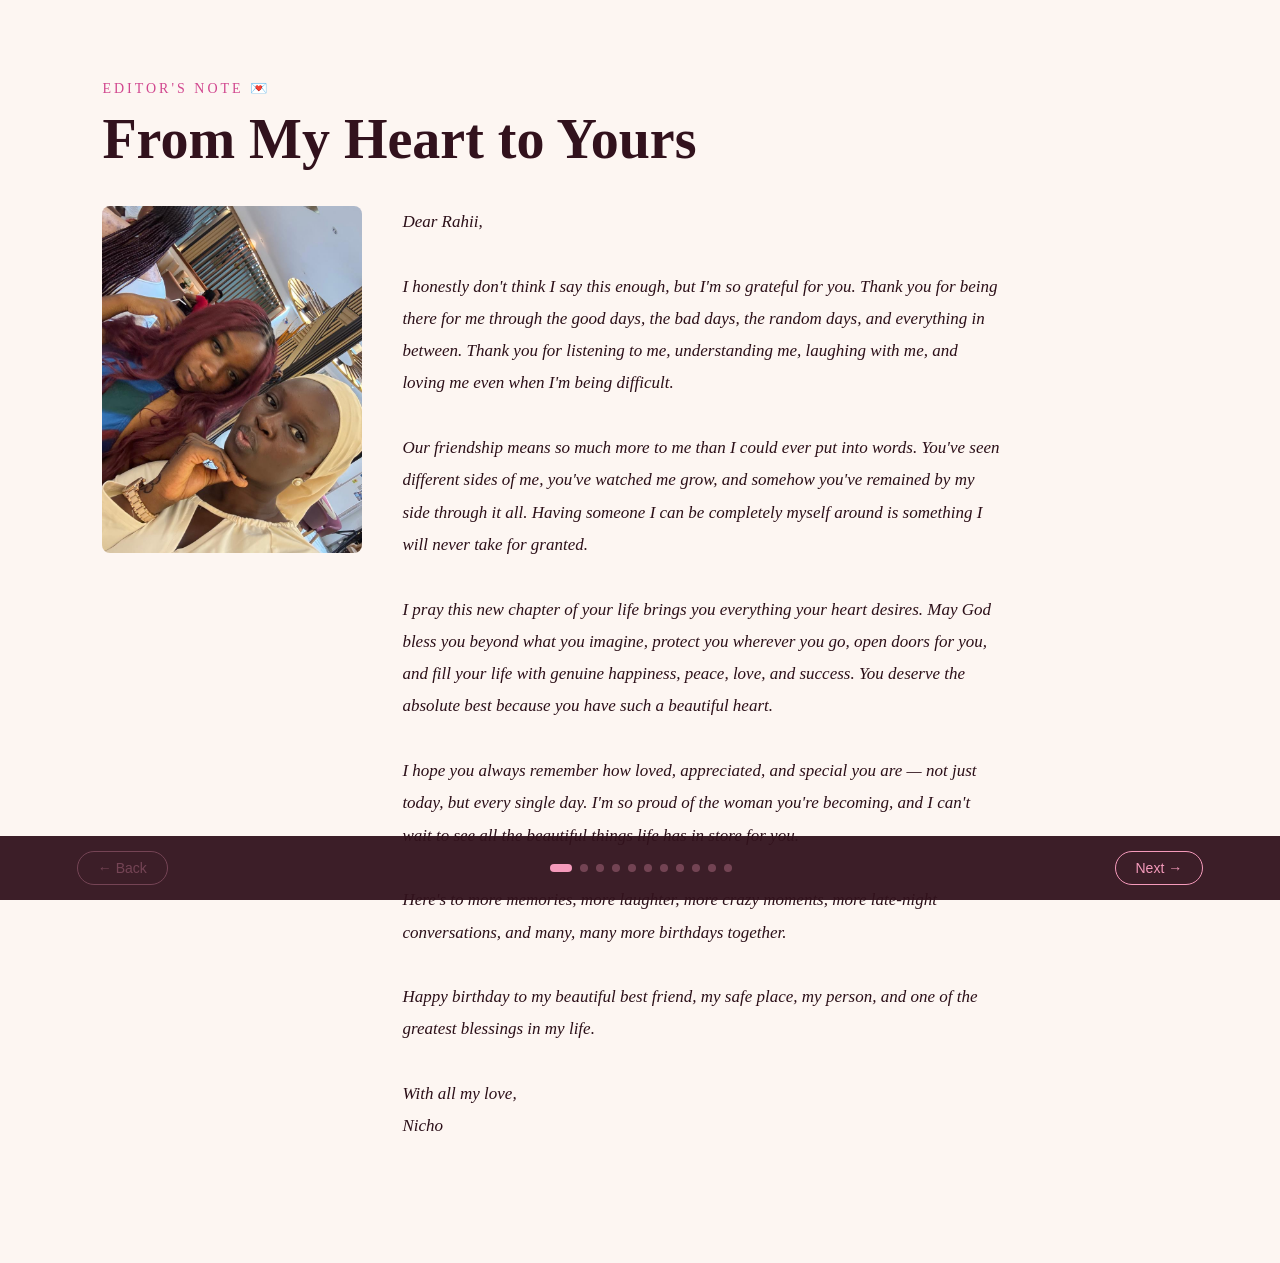
<file: magazine.html>
<!DOCTYPE html>
<html lang="en">
<head>
<meta charset="UTF-8">
<meta name="viewport" content="width=device-width, initial-scale=1.0">
<title>RAHII's Birthday Magazine</title>
<link rel="stylesheet" href="magazine.css">
</head>
<body>

<div class="magazine-wrapper">

    <!-- ============ PAGE 1 — EDITOR'S NOTE ============ -->
    <section class="page active" id="page-1">
        <div class="page-label">Editor's Note 💌</div>
        <h1 class="page-title">From My Heart to Yours</h1>

        <div class="editor-content">
            <img src="./images/editor-note.jpg" alt="us together" class="editor-photo">

            <p class="letter-text">
                Dear Rahii,<br><br>
                I honestly don't think I say this enough, but I'm so
                grateful for you. Thank you for being there for me
                through the good days, the bad days, the random days,
                and everything in between. Thank you for listening to
                me, understanding me, laughing with me, and loving me
                even when I'm being difficult.<br><br>

                Our friendship means so much more to me than I could
                ever put into words. You've seen different sides of
                me, you've watched me grow, and somehow you've
                remained by my side through it all. Having someone I
                can be completely myself around is something I will
                never take for granted.<br><br>

                I pray this new chapter of your life brings you
                everything your heart desires. May God bless you
                beyond what you imagine, protect you wherever you go,
                open doors for you, and fill your life with genuine
                happiness, peace, love, and success. You deserve the
                absolute best because you have such a beautiful
                heart.<br><br>

                I hope you always remember how loved, appreciated,
                and special you are — not just today, but every
                single day. I'm so proud of the woman you're
                becoming, and I can't wait to see all the beautiful
                things life has in store for you.<br><br>

                Here's to more memories, more laughter, more crazy
                moments, more late-night conversations, and many,
                many more birthdays together.<br><br>

                Happy birthday to my beautiful best friend, my safe
                place, my person, and one of the greatest blessings
                in my life.<br><br>

                With all my love,<br>
                Nicho
            </p>
        </div>
    </section>


    <!-- ============ PAGE 2 — COVER STORY ============ -->
    <section class="page" id="page-2">
        <div class="page-label">Cover Story ✨</div>
        <h1 class="page-title">Meet the Birthday Girl</h1>

        <div class="cover-story-layout">

            <div class="cover-story-content">
                <p>
                    Where do I even start? 🙈
                </p>

                <p>
                    Rahina was born and raised in Damongo, in the
                    Savannah Region — and she carries that origin
                    with quiet pride. Standing tall at 5'10", with
                    dark, smooth skin that seems to glow and is 
                    impossible to miss in any room,is a proud Muslim 
                    and beautiful hijabi. But it's not just her presence
                    that draws people in — it's her voice. She speaks her
                    mind freely, boldly, without apology, and somehow 
                    always says exactlywhat needs to be said.
                </p>

                <p>
                    She's currently studying Computer Engineering —
                    a program that's anything but easy — and watching
                    her push through it has been one of the proudest
                    things to witness. There was a time I saw her
                    hometown through a narrow lens, until she opened
                    up and shared stories that completely changed how
                    I saw where she came from, and honestly, how I
                    saw her too.
                </p>

                <p>
                    She's a lover of books, a fearless experimenter
                    in the kitchen, and somehow the only person whose
                    jokes are funny <em>because</em> they're NOT FUNNY
                    — though don't tell her that, she still thinks
                    she's hilarious. She mothers everyone around her,
                    pushes people to be braver, and once she sets her
                    mind on something, nothing short of the universe
                    itself can stop her.
                </p>




                <ul class="fact-list">
                    <li><strong>Known for:</strong> speaking her mind boldly, no filter required</li>
                    <li><strong>Superpower:</strong> making you feel loved and looked after, always</li>
                    <li><strong>Signature move:</strong> telling a joke that isn't funny — and insisting it is</li>
                    <li><strong>Loves:</strong> a good book, a new recipe, and getting exactly what she sets her mind to</li>
                </ul>
            </div>

            <div class="cover-photo-grid">
                <img src="./images/story1.jpg" alt="Rahina" class="cs-photo cs-photo-large">
                <img src="./images/story2.jpg" alt="Rahina" class="cs-photo">
                <img src="./images/story3.jpg" alt="Rahina" class="cs-photo">
            </div>

        </div>
    </section>

<!-- ============ PAGE 3 — PHOTO SPREAD ============ -->
    <section class="page" id="page-3">
        <div class="page-label">Photo Spread 📸</div>
        <h1 class="page-title">Us, Through the Years</h1>

        <div class="photo-spread-grid">
            <img src="./images/spread1.jpg" alt="memory 1" class="spread-photo spread-photo-large">
            <img src="./images/spread2.jpg" alt="memory 2" class="spread-photo">
            <img src="./images/spread3.jpg" alt="memory 3" class="spread-photo">
            <img src="./images/spread4.jpg" alt="memory 4" class="spread-photo">
            <img src="./images/spread5.jpg" alt="memory 5" class="spread-photo">
            <img src="./images/spread6.jpg" alt="memory 6" class="spread-photo">
        </div>
    </section>
    
    <!-- ============ PAGE 4 — 10 THINGS I LOVE ABOUT YOU ============ -->
    <section class="page" id="page-4">
        <div class="page-label">10 Things I Love About You 💕</div>
        <h1 class="page-title">The List</h1>

       <ol class="love-list">
    <li>Your smile — the kind that makes a whole room feel warmer</li>
    <li>Your complexion, smooth and glowing like nothing else</li>
    <li>How bold and confident you are, without ever apologizing for it</li>
    <li>Your love for books, and the way you talk about them like old friends</li>
    <li>How you're always willing to learn something new, no matter how hard it looks</li>
    <li>Your strength — the way you keeps going, even after everything you've been through</li>
    <li>Your quiet determination to never let your past define you</li>
    <li>Your jokes, which are only funny because they are so deeply, painfully unfunny</li>
    <li>The way you show up for the people you loves, every single time(especially me)</li>
    <li>Honestly? Everything. There isn't a single part of YOU I don't love</li>
        </ol>

         <p class="10 Things, But There’s So Much More-outro">
            I could honestly go on and on because there are so many things I love about you. 
            I know I might not say it enough or show it as often as I should, 
            but I really do love you so much. 
            You’re genuinely one of the best things that has ever come into my life, 
            and I’m so grateful that I get to call you my best friend. 
            I wouldn’t trade you for anything in this world… well, maybe a lifetime supply of wings,
             but even then I’d have to think about it.❤️
        </p>
    </section>

<!-- ============ PAGE 5 — HER QUIRKS (WE LOVE HER ANYWAY) ============ -->
    <section class="page" id="page-5">
        <div class="page-label">The Fine Print 😅</div>
        <h1 class="page-title">Even perfection has its flaws.</h1>

        <p class="quirks-intro">
           I love every side of you—the good, the bad, the beautiful, and the slightly annoying 😂. Nobody is perfect, and as much as I adore you, you definitely have your little shortcomings too.
           So, in the spirit of honesty and because it’s your birthday, here are a few things I don’t particularly like about you. It’s really not that deep though, so don’t start fighting me. 😂❤️
        </p>

        <ol class="love-list quirks-list">
            <li>impatient — I know you like things done your way,
                 but sometimes you just have to breathe and chill.</li>
            <li>Too unapologetically honest — Sometimes you really don’t have to say 
                everything that crosses your mind. 😭</li>
            <li>Too uptight — Girl, loosen up sometimes—you take some things way too seriously.</li>
            <li>She's stubborn — once she's decided something, good luck changing her mind</li>
        </ol>

        <p class="quirks-outro">
            And somehow, none of that changes a thing. You're still one
            of the realest, most loyal people I know — quirks and all. ♥
        </p>
    </section>

    <!-- ============ PAGE 6 — FRIENDSHIP TIMELINE ============ -->
    <section class="page" id="page-6">
        <div class="page-label">Friendship Timeline 🕰️</div>
        <h1 class="page-title">How It All Started</h1>

        <div class="timeline">

            <div class="timeline-item">
                <img src="./images/timeline1.jpg" alt="how we met">
                <div class="timeline-text">
                    <h3>How We Met</h3>
                    <p>Honestly, I don’t even remember how we met, but I don’t regret meeting you one bit.
                        The tallest girl I know😂. You’ve always made me feel so small and treated me like your child.😂
                        I remember you crying in class after school one day, and I asked you what was wrong.
                        You told me what happened, which I honestly didn’t expect you to do, and funny enough, 
                        I had been through the exact same thing. It felt like we were sharing the same pain, 
                        and somehow, that moment brought us even closer.

                        I’ve never been as open with anyone as I am with you. It’s so easy to tell you everything, 
                        sometimes without even having to say much, because you just get me. You know my ins and outs,
                        and you’ve seen every version of me.

                        And then there were the times we fought or stopped talking, and I made absolutely no effort to fix things because, 
                        honestly, my ego is taller than me😂. But somehow, you always fought to keep our friendship together. 
                        You never just let us fall apart, and I’ll always be grateful for that.

                        I don’t know what life has in store for us, or where it’s going to take us, 
                        but I’m genuinely happy that I get to spend the rest of my life with you ❤️.</p>
                </div>
            </div>

            <div class="timeline-item reverse">
                <img src="./images/timeline2.jpg" alt="memorable moment">
                <div class="timeline-text">
                    <h3>A Moment We'll Never Forget</h3>
                    <p>I’ll always cherish every moment I spent in SHS with you. 
                        We practically did everything together—washed, bathed, ate together, shared our provisions.
                        We would have even shared our panties if it came to it.😂

                        I’ll never forget any of it. From all the stories you used to tell me about the North, 
                        to the time Nustuga caught us in Estelle’s room, Earnestina’s gari🤣, 
                        our late-night eating in the dorm, or the time we stopped talking and literally everyone 
                        was trying to get us back together.😂

                        I don’t want to go too much into everything else, 
                        otherwise I’ll just end up repeating everything you already wrote in your birthday message to me. 
                        But honestly, I’d always cherish the times we spent together. Those memories will always have a special place in my heart.

                        Maybe one day, years from now, we’ll sit down and tell your kids all these stories and laugh about how crazy we were.😂❤️</p>
                </div>
            </div>

            <div class="timeline-item">
                <img src="./images/timeline3.jpg" alt="today">
                <div class="timeline-text">
                    <h3>Where We Are Now</h3>
                    <p>In uni, I know we both had different things going on, and honestly, we barely did much together. 
                        I also knew very well that we weren’t exactly happy about me doing things with someone else, 
                        and lowkey, it was funny to me🤣 because why would you really think anyone could replace you?

                        Don’t even get me started because you’re always posting different people and writing about how much they mean to you 
                        but I none of them can compare to me.😉 So clearly, we both know where I stand.😂

                        I know we rarely see each other or even take snaps together, and that’s something I’m going to make a conscious effort to change. 
                        I want us to make more memories and actually have more moments to look back on.

                        Sometimes, when your things come, you can be very annoying, ngl😭. I know it’s the same for me, 
                        but I try my best to overlook it and give you the space you need. At least even it’s better now.😂

                        But at the end of it all, no matter how busy life gets, how many people we meet, or how much changes around us, 
                        I know one thing will always stay the same—it’s always going to be you. Always. ❤️</p>
                </div>
            </div>

        </div>
    </section>

    <!-- ============ PAGE 7 — MESSAGES FROM HER PEOPLE ============ -->
    <section class="page" id="page-7">
        <div class="page-label">Messages From Her People 💌</div>
        <h1 class="page-title">What They Say About Her</h1>

        <div class="quote-grid">

            <div class="quote-card">
                <p>"I truly consider myself lucky to have you in my life. You’ve shown me how intentional, loud, and beautiful love can be, Masha Allah. You have such a beautiful heart, and I’m grateful for everything you’ve taught me and the standards you’ve helped me set.

I pray Allah blesses you with success in your education and career, makes every part of your journey easy, and surrounds you with genuine love, happiness, and kindness. Thank you for always showing up and loving me in ways I never imagined.

I love you so much for the sake of Allah, my wife. May you always be blessed with the very best. Happy Birthday, my wife! 🩷🥺 4L 🤞🏾💗"</p>
                <span class="quote-author">— Khalida</span>
            </div>

            <div class="quote-card">
                <p>“To be loved is to be seen.”

You changed the way I understand those words. You showed me that love can exist in friendship too—deep, intentional, and meaningful.

You've always made me feel understood, accepted and valued without ever making me feel like I’m too much or a burden. 

You’ve celebrated me in my happiest moments, stood by me in the quieter ones, and always wished the best for me. Your friendship has reminded me that love doesn’t have to be romantic to be profound. Sometimes, it’s simply being known, accepted, encouraged, and cherished.

I’m so grateful I get to call you my friend. I love you so much, Boresa, more than words could ever express. I hope you never forget how deeply loved, valued, and cherished you are.
</p>
                <span class="quote-author">— Dede</span>
            </div>

                <div class="quote-card">
                <p>"Happy birthday to my beautiful Rahina! 🥳❤️ You’re such a caring, supportive and amazing friend. I truly appreciate how you’re always checking up on me, giving me advice, and making sure I’m okay. Even though you’re strict sometimes 😂, I know it’s because you genuinely want the best for me.

You have such a beautiful heart, and I pray this new year brings you happiness, peace, success, love, and everything you deserve. Keep being the amazing person you are. Happy birthday, Rahina! ❤️🎂✨"</p>
                <span class="quote-author">— Jessica</span>
                </div>
                
                <div class="quote-card">
                <p>"Some people are chapters in our lives, some are beautiful memories, but a rare few become part of the story our hearts never want to end. You are that person to me. And today, I celebrate the beautiful soul whose existence means more to me than words can say. Meeting you was one of the best things that happened to me, knowing you is knowing that I have someone who is always there for me. You're really at the very heart of my heart. I can't say thank you enough for all you have done, the good and bad advices🤣. Cheers to your new age and creating more memories together. Allah bless you for me, I wish you all you wish for. Love you Moro."</p>
                <span class="quote-author">— Estelle</span>
                </div>
            
            <div class="quote-card">
                <p>"Ooo how I love you my Moro. This friendship Journey of ours has been filled with nothing but love and happiness. On this very day I celebrate you with heart full of love . You’ve been one of a kind and I appreciate each and everyday you are in my life . May this day bring more years filled with joy , more money and many more . I love you dearly and a Happy birthday to you 🥳😍."</p>
                <span class="quote-author">— Anas</span>
            </div>

            <div class="quote-card">
                <p>"I just want to thank you for being such an amazing friend to me and for always being there when I need advice and some to talk to. You really are an amazing person and I really appreciate having someone this bold confident and beautiful in my life . Have a good day ❤️🎉"</p>
                <span class="quote-author">— Gilbert</span>
            </div>

            <div class="quote-card">
            <p>"Happy birthdayyy man Hater 🥹May Allah bless you with everything your heart desires, protect you, and make this new age one filled with happiness, peace, and plenty plenty money 😂like pounds and dollars and euros and currencies yet to come🤣❤️. I genuinely appreciate having you in my life, and I hope today reminds you how loved and appreciated you are. Enjoy your dayyy,kisses💋💋"</p>
             <span class="quote-author">— Gerhard</span>
            </div>

            <div class="quote-card">
            <p>"May life always be as gentle with your heart as your presence has been with the people lucky enough to know you❤️ and may the woman you are becoming always be surrounded by the love, grace, and beautiful moments that remind her just how worthy she is❤️❤️❤️."</p>
            <span class="quote-author">— Freda</span>
            </div>

            <div class="quote-card">
            <p>"Best yapper I know 😂❤️. I’m genuinely grateful to know you and I wish you nothing but the very best in life. May this new year bring you happiness, success, peace and everything your heart desires. And of course, I’m still waiting for that next round of fufu you cooked 😂. Happy birthday, Miss Moro! 🥳❤️"</p>
            <span class="quote-author">— Sammy</span>
            </div>

            <div class="quote-card">
            <p>"Miss Moro,
We've had our fair share of moments, and as far as first impressions go you could say we got of to a bit of a rocky start. But over the past couple of months our interactions have gotten more innate. Which has brought me closer to knowing who you are and what you stand for. And even though we seem to always stand on opposite sides of most social debates lol, now all I feel is admiration towards you. For how you come through for friends, defending your ideals just as fiercely as you show your support for others. I've come to admire the person you are and wish you all the best on this special day.
_Kull'aam wa anta bit khair_ PS-Kuubu"</p>
            <span class="quote-author">— Bradely</span>
            </div>

            <div class="quote-card">
            <p>"Rahina Moro, a friend I thought would never have but time has made come to love the woman you are, bold and not afraid to express your opinions and I'm lucky to have you as a friend frfr, May God bless you and all your heart desires come to pass😊🥂"</p>
            <span class="quote-author">— Wenkyi</span>
            </div>

            <div class="quote-card">
            <p>"happy birthday to one of the most outspoken people i know. i admire how openly you express your thoughts, how confidently you stand by whatever you say, and how youre never afraid to speak honestly. your willingness to be direct and genuine is something that makes you stand out to me the most. i hope this new age is kind to you .i hope you get to experience more of the things that make you genuinely happy, and that you become even more of the person youre trying to be. im glad i got to know you, and i hope you dont lose the parts of yourself that make you who you are. you deserve a year that gives you a lot of reasons to make you smile and i pray this one is that. have a wonderful birthday HAJIA 🩷. enjoy 🎉💕your day."</p>
            <span class="quote-author">— Kofi</span>
            </div>

            <div class="quote-card">
            <p>"Happy birthday Rahina ❤️ Stay exactly as real and straightforward as you are. Wishing you more life, more money and less stress. Enjoy your day!"</p>
            <span class="quote-author">— Joshua</span>
            </div>

   
    </section>
    
<!-- ============ PAGE 8 — BREAKING NEWS ============ -->
    <section class="page newspaper-page" id="page-8">

        <!-- Newspaper Header -->
        <div class="newspaper-top">
            <p class="newspaper-small">THE DAILY RAHII</p>

            <h1>THE DAILY<br>REPORT</h1>

            <div class="newspaper-info">
                <span>EST. 2026</span>
                <span>VOL. 01 — NO. 07</span>
                <span>PRICELESS</span>
            </div>
        </div>

        <div class="newspaper-line"></div>

        <!-- Main Headline -->
        <p class="breaking">BREAKING NEWS</p>

        <h2 class="news-headline">
            RAHII TURNS ANOTHER<br>
            YEAR OLDER
        </h2>

        <p class="news-subheadline">
            Local sources confirm that she remains beautiful, intelligent,
            slightly impatient, and unfortunately still stuck with me.
        </p>

        <div class="newspaper-line"></div>

        <!-- Main Story Area -->
        <div class="news-grid">

            <!-- Main Image -->
            <div class="main-news">
                <img src="./images/rahii-news.jpg" alt="Rahii" class="news-main-image">

                <p class="photo-caption">
                    <strong>ABOVE:</strong> Rahii looking completely unaware
                    of the amount of chaos she has brought into my life.
                </p>
            </div>

            <!-- Side Story -->
            <div class="side-news">

                <h3>LOCAL GIRL MAKES HISTORY</h3>

                <p>
                    In a shocking but unsurprising development, Rahii has
                    officially made it another year around the sun.
                </p>
                <p>
                    Friends describe her as extremely smart, caring,
                    determined and occasionally impossible to argue with.
                </p>
                <p>
                    Experts have also confirmed that she possesses an
                    unusually strong ability to tell very long stories.
                </p>

            </div>

        </div>

        <!-- Smaller Stories -->
        <div class="story-columns">

            <article>
                <h3>INTELLIGENCE LEVELS RISING</h3>

                <img src="./images/rahii-2.jpg" alt="Rahii reading">

                <p>
                    Sources close to the situation report that Rahii's
                    intelligence continues to be slightly concerning.
                    She reads books for fun and somehow makes everyone
                    around her want to read too.
                </p>
            </article>


            <article>
                <h3>FRIENDSHIP REMAINS STRONG</h3>

                <img src="./images/rahii-3.jpg" alt="Rahii">

                <p>
                    Despite numerous disagreements, questionable jokes
                    and my own nonchalant behaviour, the friendship
                    continues to survive.
                </p>
            </article>


            <article>
                <h3>JOKES STILL UNDER INVESTIGATION</h3>

                <img src="./images/rahii-4.jpg" alt="Rahii smiling">

                <p>
                    Rahii continues to make jokes that are technically
                    not funny. However, investigators have confirmed
                    that they somehow become funny anyway.
                </p>
            </article>

        </div>

        <div class="newspaper-line"></div>

        <!-- Bottom Quote -->
        <div class="newspaper-footer">
            <p class="big-footer">"SHE'S ONE OF A KIND."</p>
            <p>
                — EVERYONE WHO KNOWS HER (AND ME, OBVIOUSLY)
            </p>
        </div>

    </section>

<!-- ============ PAGE 9 — FUTURE PREDICTIONS ============ -->
    <section class="page" id="page-9">
        <div class="page-label">Future Predictions 🔮</div>
        <h1 class="page-title">Her Birthday Horoscope</h1>

        <div class="horoscope-wrapper">

            <div class="horoscope-badge">✨ 🔮 ✨</div>

            <div class="horoscope-content">

                <div class="prediction">
                    <span class="prediction-icon">🌙</span>
                    <p>
                        This year, she will experience excessive happiness,
                        questionable decisions, unforgettable memories, and
                        at least one moment where she says "I can't believe
                        this is my life."
                    </p>
                </div>

                <div class="prediction-divider">✦ ✦ ✦</div>

                <div class="prediction">
                    <span class="prediction-icon">📚</span>
                    <p>
                        She will finally finish a book she's been putting off,
                        immediately start three new ones, and somehow still
                        talk about all of them like she finished every page.
                    </p>
                </div>

                <div class="prediction-divider">✦ ✦ ✦</div>

                <div class="prediction">
                    <span class="prediction-icon">⏳</span>
                    <p>
                        Her patience will be tested at least once a week —
                        and she will pass approximately none of those tests,
                        and it will still somehow be entertaining to watch.
                    </p>
                </div>

                <div class="prediction-divider">✦ ✦ ✦</div>

                <div class="prediction">
                    <span class="prediction-icon">⭐</span>
                    <p>
                        Great things are coming for her — in love, in her
                        career, in her friendships, and in the quiet, ordinary
                        moments that end up mattering the most. This is her year.
                    </p>
                </div>

            </div>

            <div class="horoscope-footer">— THE STARS HAVE SPOKEN —</div>

        </div>
    </section>

<!-- ============ PAGE 10 — A LETTER FROM ME ============ -->
    <section class="page" id="page-10">
        <div class="page-label">A Letter From Me 🥹</div>
        <h1 class="page-title">To You, On Your Day</h1>

        <div class="letter-page">
            <p class="letter-text">
                Dear Rahii,<br><br>
                I knew I wouldn’t be able to make it to your birthday, and honestly, I was really sad about it. I wanted your gift to be something intentional. You’d mentioned that you wanted abayas, and I really wanted to get you one in your favourite colour, but those prices??? 😭 I had to humble myself and settle for a cheaper one. 

You’ve also been forcing me to come and learn how to code and create websites, but knowing me, I never came. 🤣 I knew people who made those beautiful hard-copy birthday magazines, and I thought, why not create one digitally, using something you’re actually good at? And that’s how I came up with the idea of making you a birthday magazine.

I can’t even take all the credit because Chat and Claude helped me substantially 😭🤣, but I really hope you love it. And honestly, something funny came out of this too because I’ve managed to come up with a business idea. Instead of people paying for hard-copy magazines, I could create personalised website magazines for them. So technically, you might have inspired my next business. 😂

To the prettiest, smartest, sexiest and kindest girl I know, I’m so lucky to have met someone like you. You’re genuinely such a good friend. You’re thoughtful and intentional, and you go to such great lengths to do things for me and make me feel loved.

Seven years of friendship, and somehow, this is still the most genuine and beautiful love I could ever experience in a friendship. You’ve been through so much, and somehow, every year, you become an even better version of yourself. You’re fierce, bold, determined and unapologetically yourself, and I’m not even going to lie, I really look up to you.

This year, I pray for nothing but the very best for you. May Allah truly bless you, guide you, protect you and grant you everything your heart desires. May you succeed in everything you put your mind to, and may all the beautiful things you deserve find their way to you.

I’m so proud of the woman you’re becoming, and I genuinely feel blessed beyond measure to have you as my best friend. Seven years down, and I hope we have so many more years of annoying each other, laughing at the stupidest things, making memories and watching each other grow.

Happy birthday, Hajia. ❤️ I love you so, so much. And one day, when I’m rich, I’ll buy you that Porsche. I knew I wouldn’t be able to make it to your birthday, and honestly, I was really sad about it. I wanted your gift to be something intentional. You’d mentioned that you wanted abayas, and I really wanted to get you one in your favourite colour, but those prices??? 😭 I had to humble myself and settle for a cheaper one. 🤣

You’ve also been forcing me to come and learn how to code and create websites, but knowing me, I never came. 🤣 I knew people who made those beautiful hard-copy birthday magazines, and I thought, why not create one digitally, using something you’re actually good at? And that’s how I came up with the idea of making you a birthday magazine.

I can’t even take all the credit because Chat and Claude helped me substantially 😭🤣, but I really hope you love it. And honestly, something funny came out of this too because I’ve managed to come up with a business idea. Instead of people paying for hard-copy magazines, I could create personalised website magazines for them. So technically, you might have inspired my next business. 😂

To the prettiest, smartest, sexiest and kindest girl I know, I’m so lucky to have met someone like you. You’re genuinely such a good friend. You’re thoughtful and intentional, and you go to such great lengths to do things for me and make me feel loved.

Seven years of friendship, and somehow, this is still the most genuine and beautiful love I could ever experience in a friendship. You’ve been through so much, and somehow, every year, you become an even better version of yourself. You’re fierce, bold, determined and unapologetically yourself, and I’m not even going to lie, I really look up to you.

This year, I pray for nothing but the very best for you. May Allah truly bless you, guide you, protect you and grant you everything your heart desires. May you succeed in everything you put your mind to, and may all the beautiful things you deserve find their way to you.

I’m so proud of the woman you’re becoming, and I genuinely feel blessed beyond measure to have you as my best friend. Seven years down, and I hope we have so many more years of annoying each other, laughing at the stupidest things, making memories and watching each other grow.

Happy birthday, Hajia. ❤️ I love you so, so much. And one day, when I’m rich, I’ll buy you that Porsche❤️<br><br>

                Bestfriends Forever,<br>
                Nicho
            </p>
        </div>
    </section>

<!-- ============ FINAL PAGE — BACK COVER ============ -->
    <section class="page back-cover" id="page-11">

        <!-- Top magazine label -->
        <div class="back-top">
            <span>BIRTHDAY MAGAZINE</span>
            <span>BACK COVER</span>
        </div>

        <!-- Main title -->
        <div class="back-title">
            <h1>THE END...</h1>
            <p>of this issue, not our story.</p>
            <span class="heart">♡</span>
        </div>

        <!-- Main picture -->
        <img
            src="./images/rahii-back.jpg"
            alt="Rahii"
            class="back-photo"
        >

        <!-- Little quote -->
        <div class="back-quote">
            <p>Same girl.<br>
            Bigger dreams.<br>
            Another year.</p>
            <span>♥</span>
        </div>

        <!-- Features -->
        <div class="features">
            <h2>FEATURES</h2>

            <p>♡ Smart</p>
            <p>♥ Beautiful</p>
            <p>♡ Kind</p>
            <p>♥ Determined</p>
            <p>♥ Funny <small>(even when your jokes aren't)</small></p>
            <p>♡ A great storyteller</p>
            <p>♥ A friend for life</p>
        </div>

        <!-- Rahii branding -->
        <div class="rahii-brand">
            <h2>RAHII ♥</h2>
            <div class="brand-line"></div>

            <p class="limited">LIMITED EDITION</p>

            <p class="qualities">
                SMART &nbsp; • &nbsp; BEAUTIFUL &nbsp; • &nbsp; KIND &nbsp; • &nbsp; FEARLESS
            </p>
        </div>

        <!-- Funny magazine disclaimer -->
        <div class="magazine-joke">
            <p>CURRENTLY OWNED BY HER BEST FRIEND.</p>
            <p>NO RETURNS. NO EXCHANGES.</p>
            <span>♥</span>
        </div>

        <!-- Barcode -->
        <div class="barcode">
            <div class="bars"></div>
            <p>THE RAHII ISSUE</p>
            <p>2026</p>
        </div>

        <!-- Final message -->
        <div class="final-message">
            <p>
                Thank you<br>
                for being one of the<br>
                best parts of my life.
            </p>
            <span>♡</span>
        </div>

    </section>

    <!-- ============ NAVIGATION ============ -->
    <div class="nav-bar">
        <button id="prev-btn">← Back</button>
        <div class="page-dots" id="page-dots"></div>
        <button id="next-btn">Next →</button>
    </div>

</div>

<script src="magazine.js"></script>
</body>
</html>
</file>
<file: magazine.css>
* {
    margin: 0;
    padding: 0;
    box-sizing: border-box;
}

body {
    font-family: Georgia, "Times New Roman", serif;
    background: #1a0a10;
    color: #2b0f18;
}

.magazine-wrapper {
    position: relative;
    width: 100%;
    min-height: 100vh;
}

/* ============ PAGE BASE ============ */
.page {
    display: none;
    width: 100%;
    min-height: 100vh;
    padding: 80px 8% 120px;
    background: #fdf6f2;
}

.page.active {
    display: block;
    animation: fadeIn 0.5s ease;
}

@keyframes fadeIn {
    from { opacity: 0; transform: translateY(15px); }
    to   { opacity: 1; transform: translateY(0); }
}

.page-label {
    color: #d1478f;
    letter-spacing: 3px;
    font-size: 14px;
    text-transform: uppercase;
    margin-bottom: 10px;
}

.page-title {
    font-size: clamp(32px, 5vw, 56px);
    margin-bottom: 35px;
    color: #32121d;
}

/* ============ PAGE 1 — EDITOR'S NOTE ============ */
.editor-content {
    display: flex;
    gap: 40px;
    flex-wrap: wrap;
    align-items: flex-start;
}

.editor-photo {
    width: 260px;
    border-radius: 8px;
    object-fit: cover;
}

.letter-text {
    max-width: 600px;
    font-size: 17px;
    line-height: 1.9;
    font-style: italic;
}


/* ============ PAGE 2 — SIDE-BY-SIDE LAYOUT ============ */
.cover-story-layout {
    display: flex;
    gap: 45px;
    align-items: flex-start;
}

.cover-story-content {
    flex: 1.4;
    min-width: 0;
}

.cover-story-content p {
    max-width: 100%;
    font-size: 16px;
    line-height: 1.8;
    margin-bottom: 20px;
}

.fact-list {
    list-style: none;
}

.fact-list li {
    padding: 12px 0;
    border-bottom: 1px solid #e8c9d5;
    font-size: 15px;
}

/* PHOTO GRID — sits beside the text */
.cover-photo-grid {
    flex: 1;
    display: grid;
    grid-template-columns: 1fr 1fr;
    grid-template-rows: auto auto;
    gap: 12px;
    align-self: stretch;
}

.cs-photo {
    width: 100%;
    height: 100%;
    min-height: 140px;
    object-fit: cover;
    border-radius: 6px;
    box-shadow: 0 6px 18px rgba(0, 0, 0, 0.12);
}

/* First photo spans both columns at the top, taller */
.cs-photo-large {
    grid-column: span 2;
    min-height: 220px;
}

/* ============ PAGE 3 — PHOTO SPREAD ============ */
.photo-spread-grid {
    display: grid;
    grid-template-columns: repeat(3, 1fr);
    grid-auto-rows: 220px;
    gap: 16px;
    max-width: 950px;
}

.spread-photo {
    width: 100%;
    height: 100%;
    object-fit: cover;
    border-radius: 6px;
    box-shadow: 0 6px 18px rgba(0, 0, 0, 0.12);
}

/* First photo is the feature — spans 2 columns and 2 rows */
.spread-photo-large {
    grid-column: span 2;
    grid-row: span 2;
}

/* ============ PAGE 4 — LOVE LIST ============ */
.love-list {
    max-width: 650px;
    font-size: 18px;
    line-height: 2.6;
    padding-left: 30px;
}

.love-list li {
    padding-left: 10px;
}

.love-list li::marker {
    color: #d1478f;
    font-weight: bold;
}

/* ============ PAGE 5 — QUIRKS ============ */
.quirks-intro {
    max-width: 600px;
    font-size: 17px;
    line-height: 1.8;
    font-style: italic;
    margin-bottom: 30px;
    color: #6b3346;
}

.quirks-list {
    margin-bottom: 30px;
}

.quirks-outro {
    max-width: 600px;
    font-size: 16px;
    line-height: 1.8;
    color: #6b3346;
}

/* ============ PAGE 6 — TIMELINE ============ */
.timeline {
    display: flex;
    flex-direction: column;
    gap: 50px;
    max-width: 850px;
}

.timeline-item {
    display: flex;
    gap: 30px;
    align-items: center;
}

.timeline-item.reverse {
    flex-direction: row-reverse;
}

.timeline-item img {
    width: 280px;
    height: 200px;
    object-fit: cover;
    border-radius: 8px;
    box-shadow: 0 6px 18px rgba(0, 0, 0, 0.12);
    flex-shrink: 0;
}

.timeline-text h3 {
    color: #d1478f;
    margin-bottom: 10px;
    font-size: 22px;
}

.timeline-text p {
    font-size: 16px;
    line-height: 1.7;
}
/* ============ PAGE 7 — QUOTES ============ */
.quote-grid {
    display: grid;
    grid-template-columns: repeat(auto-fit, minmax(240px, 1fr));
    gap: 25px;
    max-width: 900px;
}

.quote-card {
    background: white;
    border-left: 4px solid #f59abb;
    padding: 25px;
    border-radius: 4px;
    box-shadow: 0 4px 12px rgba(0, 0, 0, 0.06);
}

.quote-card p {
    font-style: italic;
    font-size: 16px;
    line-height: 1.6;
    margin-bottom: 12px;
}

.quote-author {
    color: #d1478f;
    font-size: 14px;
    letter-spacing: 1px;
}

/* ============ PAGE 8 — NEWSPAPER ============ */

.newspaper-page {
    background: #f4f0e6;
    color: #171717;
    padding: 35px 35px 140px;
    /* ↑ extra bottom padding so content clears the fixed nav bar */
    font-family: Georgia, "Times New Roman", serif;
    min-height: 100vh;
}

.newspaper-top {
    text-align: center;
}

.newspaper-small {
    font-family: Arial, sans-serif;
    font-size: 11px;
    letter-spacing: 4px;
    margin-bottom: 5px;
}

.newspaper-top h1 {
    font-family: Georgia, "Times New Roman", serif;
    font-size: 45px;
    line-height: 0.9;
    margin: 5px 0 15px;
    font-weight: 900;
    letter-spacing: -2px;
}

.newspaper-info {
    display: flex;
    justify-content: space-between;
    font-family: Arial, sans-serif;
    font-size: 9px;
    letter-spacing: 1px;
    font-weight: bold;
}

.newspaper-line {
    width: 100%;
    height: 2px;
    background: #171717;
    margin: 12px 0;
}

.breaking {
    text-align: center;
    font-family: Arial, sans-serif;
    font-size: 11px;
    font-weight: bold;
    letter-spacing: 5px;
    margin: 15px 0 5px;
}

.news-headline {
    text-align: center;
    font-size: 48px;
    line-height: 0.95;
    margin: 5px 0 10px;
    font-weight: 900;
    text-transform: uppercase;
}

.news-subheadline {
    text-align: center;
    font-style: italic;
    font-size: 15px;
    max-width: 700px;
    margin: 0 auto 15px;
}

.news-grid {
    display: grid;
    grid-template-columns: 2fr 1fr;
    gap: 20px;
    margin-top: 18px;
}

.news-main-image {
    width: 100%;
    height: 300px;
    object-fit: cover;
    display: block;
    filter: grayscale(100%);
}

.photo-caption {
    font-size: 14px;
    margin-top: 10px;
    line-height: 1.6;
}

.side-news {
    border-left: 1px solid #171717;
    padding-left: 18px;
}

.side-news h3,
.story-columns h3 {
    font-family: Arial, sans-serif;
    font-size: 20px;
    margin-top: 0;
    text-transform: uppercase;
    letter-spacing: 1px;
}

.side-news p {
    font-size: 17px;
    line-height: 1.8;
    text-align: justify;
}

.story-columns {
    display: grid;
    grid-template-columns: repeat(3, 1fr);
    gap: 18px;
    margin-top: 20px;
}

.story-columns article {
    border-right: 1px solid #171717;
    padding-right: 15px;
}

.story-columns article:last-child {
    border-right: none;
}

.story-columns img {
    width: 100%;
    height: 130px;
    object-fit: cover;
    filter: grayscale(100%);
    display: block;
    margin: 8px 0;
}

.story-columns p {
    font-size: 15px;
    line-height: 1.6;
    text-align: justify;
}

.newspaper-footer {
    text-align: center;
    margin-top: 15px;
}

.big-footer {
    font-size: 20px;
    font-weight: bold;
    margin-bottom: 3px;
}

.newspaper-footer p:last-child {
    font-family: Arial, sans-serif;
    font-size: 8px;
    letter-spacing: 2px;
}

/* ============ PAGE 9 — HOROSCOPE ============ */

.horoscope-wrapper {
    position: relative;
    max-width: 650px;

    background: radial-gradient(circle at top left, #3a1526, #1f0c17 70%);
    color: #fff4e8;

    padding: 45px 40px;
    border-radius: 16px;

    border: 1px solid #f59abb;
    box-shadow: 0 0 0 1px rgba(245, 154, 187, 0.25),
                0 20px 40px rgba(0, 0, 0, 0.35);

    overflow: hidden;
}

/* decorative corner glow */
.horoscope-wrapper::before {
    content: "";
    position: absolute;
    top: -60px;
    right: -60px;
    width: 180px;
    height: 180px;
    background: radial-gradient(circle, rgba(245, 154, 187, 0.35), transparent 70%);
    pointer-events: none;
}

.horoscope-badge {
    text-align: center;
    font-size: 26px;
    letter-spacing: 8px;
    margin-bottom: 20px;
}

.horoscope-content {
    position: relative;
    z-index: 2;
}

.prediction {
    display: flex;
    align-items: flex-start;
    gap: 16px;
}

.prediction-icon {
    font-size: 24px;
    flex-shrink: 0;
    margin-top: 2px;
}

.prediction p {
    font-size: 16px;
    line-height: 1.8;
    font-style: italic;
    color: #fce9ef;
}

.prediction-divider {
    text-align: center;
    color: #f59abb;
    letter-spacing: 10px;
    font-size: 12px;
    margin: 22px 0;
    opacity: 0.7;
}

.horoscope-footer {
    text-align: center;
    margin-top: 30px;
    font-size: 12px;
    letter-spacing: 4px;
    color: #f59abb;
    opacity: 0.85;
}

/* ============ PAGE 10 — LETTER FROM ME ============ */
.letter-page {
    max-width: 650px;
}

.letter-page .letter-text {
    font-size: 17px;
    line-height: 1.9;
    font-style: italic;
}

/* =================================
   FINAL PAGE — BACK COVER
================================= */

/* Overrides base .page padding so this page reaches
   true screen edges — guaranteed regardless of file order */
.page.back-cover {
    padding: 25px;
    min-height: 100vh;
}

.back-cover {
    position: relative;
    overflow: hidden;

    background: #241f22;
    color: #fff4e8;

    font-family: Georgia, "Times New Roman", serif;
}

.back-cover::before {
    content: "";
    position: absolute;

    top: 18px;
    left: 18px;
    right: 18px;
    bottom: 18px;

    border: 1px solid rgba(255, 244, 232, 0.8);

    pointer-events: none;
}

.back-top {
    position: relative;
    z-index: 5;

    display: flex;
    justify-content: space-between;

    padding: 10px 25px;

    font-size: 10px;
    letter-spacing: 3px;
}

.back-title {
    position: relative;
    z-index: 5;

    text-align: center;

    margin-top: 30px;
}

.back-title h1 {
    margin: 0;

    font-family: Georgia, "Times New Roman", serif;

    font-size: clamp(55px, 9vw, 100px);

    line-height: 0.9;

    letter-spacing: -3px;

    color: #f29abb;
}

.back-title p {
    margin: 15px 0 5px;

    font-size: 28px;

    font-style: italic;

    color: #fff1dc;
}

.heart {
    font-size: 28px;
}

.back-photo {
    position: absolute;

    top: 0;
    left: 0;

    width: 100%;
    height: 100%;

    object-fit: cover;

    opacity: 0.48;

    z-index: 1;
}

.back-cover::after {
    content: "";

    position: absolute;

    inset: 0;

    background: linear-gradient(
        to bottom,
        rgba(20, 16, 18, 0.75),
        rgba(20, 16, 18, 0.25),
        rgba(20, 16, 18, 0.9)
    );

    z-index: 2;

    pointer-events: none;
}

.back-cover > * {
    position: relative;
    z-index: 5;
}

.back-quote {
    position: absolute;

    left: 55px;
    top: 30%;

    font-family: cursive;

    font-size: 19px;

    line-height: 1.3;

    color: #f29abb;
}

.back-quote span {
    font-size: 25px;
}

.features {
    position: absolute;

    right: 55px;
    top: 30%;

    width: 220px;
}

.features h2 {
    display: inline-block;

    margin-bottom: 12px;

    font-size: 25px;

    color: #f29abb;

    border-bottom: 1px solid #fff4e8;

    padding-bottom: 5px;
}

.features p {
    margin: 7px 0;

    font-size: 14px;
}

.features small {
    font-size: 10px;

    font-style: italic;
}

.rahii-brand {
    position: absolute;

    bottom: 150px;

    left: 50%;

    transform: translateX(-50%);

    width: 80%;

    text-align: center;
}

.rahii-brand h2 {
    margin: 0;

    font-family: cursive;

    font-size: 55px;

    color: #f29abb;
}

.brand-line {
    width: 150px;

    height: 1px;

    background: #fff4e8;

    margin: 5px auto 10px;
}

.limited {
    margin: 0;

    font-size: 15px;

    letter-spacing: 5px;

    font-weight: bold;
}

.qualities {
    margin-top: 12px;

    font-size: 9px;

    letter-spacing: 2px;
}

.magazine-joke {
    position: absolute;

    bottom: 65px;

    left: 50%;

    transform: translateX(-50%);

    text-align: center;

    width: 80%;
}

.magazine-joke p {
    margin: 4px;

    font-size: 9px;

    letter-spacing: 2px;
}

.magazine-joke span {
    font-size: 18px;
}

.barcode {
    position: absolute;

    bottom: 30px;
    left: 55px;

    text-align: center;
}

.bars {
    width: 100px;
    height: 35px;

    background: repeating-linear-gradient(
        90deg,
        #fff4e8 0px,
        #fff4e8 2px,
        transparent 2px,
        transparent 4px,
        #fff4e8 4px,
        #fff4e8 5px,
        transparent 5px,
        transparent 8px
    );
}

.barcode p {
    margin: 3px 0;

    font-size: 7px;

    letter-spacing: 2px;
}

.final-message {
    position: absolute;

    right: 45px;
    bottom: 25px;

    text-align: center;

    font-family: cursive;

    font-size: 16px;

    color: #f29abb;

    transform: rotate(-5deg);
}

.final-message p {
    margin-bottom: 3px;
}

.final-message span {
    font-size: 22px;
}

/* ============ NAVIGATION BAR ============ */
.nav-bar {
    position: fixed;
    bottom: 0;
    left: 0;
    width: 100%;
    background: rgba(50, 18, 29, 0.95);
    display: flex;
    align-items: center;
    justify-content: space-between;
    padding: 15px 6%;
    z-index: 10;
}

.nav-bar button {
    background: transparent;
    border: 1px solid #f59abb;
    color: #f59abb;
    padding: 8px 20px;
    border-radius: 25px;
    cursor: pointer;
    font-size: 14px;
    transition: all 0.3s ease;
}

.nav-bar button:hover {
    background: #f59abb;
    color: #32121d;
}

.nav-bar button:disabled {
    opacity: 0.3;
    cursor: not-allowed;
}

.page-dots {
    display: flex;
    gap: 8px;
}

.dot {
    width: 8px;
    height: 8px;
    border-radius: 50%;
    background: rgba(245, 154, 187, 0.3);
    cursor: pointer;
    transition: all 0.3s ease;
}

.dot.active {
    background: #f59abb;
    width: 22px;
    border-radius: 4px;
}


/* ============ MOBILE ============ */
@media (max-width: 700px) {
    .page {
        padding: 60px 6% 100px;
    }

    .editor-content {
        flex-direction: column;
    }

    .editor-photo {
        width: 100%;
    }

    .page-title {
        font-size: 28px;
    }

    .cover-story-layout {
        flex-direction: column;
    }

    .cover-photo-grid {
        width: 100%;
    }
    .photo-spread-grid {
        grid-template-columns: 1fr 1fr;
        grid-auto-rows: 150px;
    }

    .spread-photo-large {
        grid-column: span 2;
        grid-row: span 2;
    }  
    
    .timeline-item,
    .timeline-item.reverse {
        flex-direction: column;
    }

    .timeline-item img {
        width: 100%;
    }
    .newspaper-page {
        padding: 20px 20px 140px;
    }

    .newspaper-top h1 {
        font-size: 35px;
    }

    .news-headline {
        font-size: 34px;
    }

    .news-grid {
        grid-template-columns: 1fr;
    }

    .side-news {
        border-left: none;
        border-top: 1px solid #171717;
        padding-left: 0;
        padding-top: 15px;
    }

    .story-columns {
        grid-template-columns: 1fr;
    }

    .story-columns article {
        border-right: none;
        border-bottom: 1px solid #171717;
        padding-right: 0;
        padding-bottom: 15px;
    }

    .story-columns article:last-child {
        border-bottom: none;
    }

    .news-main-image {
        height: 250px;
    }
    .back-cover {
        padding: 20px;
    }

    .back-title {
        margin-top: 35px;
    }

    .back-title h1 {
        font-size: 52px;
    }

    .back-title p {
        font-size: 20px;
    }

    .back-quote {
        left: 35px;
        top: 28%;

        font-size: 14px;
    }

    .features {
        right: 30px;
        top: 28%;

        width: 150px;
    }

    .features h2 {
        font-size: 20px;
    }

    .features p {
        font-size: 11px;
    }

    .rahii-brand {
        bottom: 150px;
    }

    .rahii-brand h2 {
        font-size: 42px;
    }

    .qualities {
        font-size: 7px;
    }

    .barcode {
        left: 30px;
    }

    .final-message {
        right: 25px;
        font-size: 12px;
    }
    .horoscope-wrapper {
        padding: 30px 22px;
    }

    .prediction {
        gap: 10px;
    }

    .prediction p {
        font-size: 14px;
    }

    .horoscope-badge {
        font-size: 20px;
        letter-spacing: 5px;
    }
}
</file>
